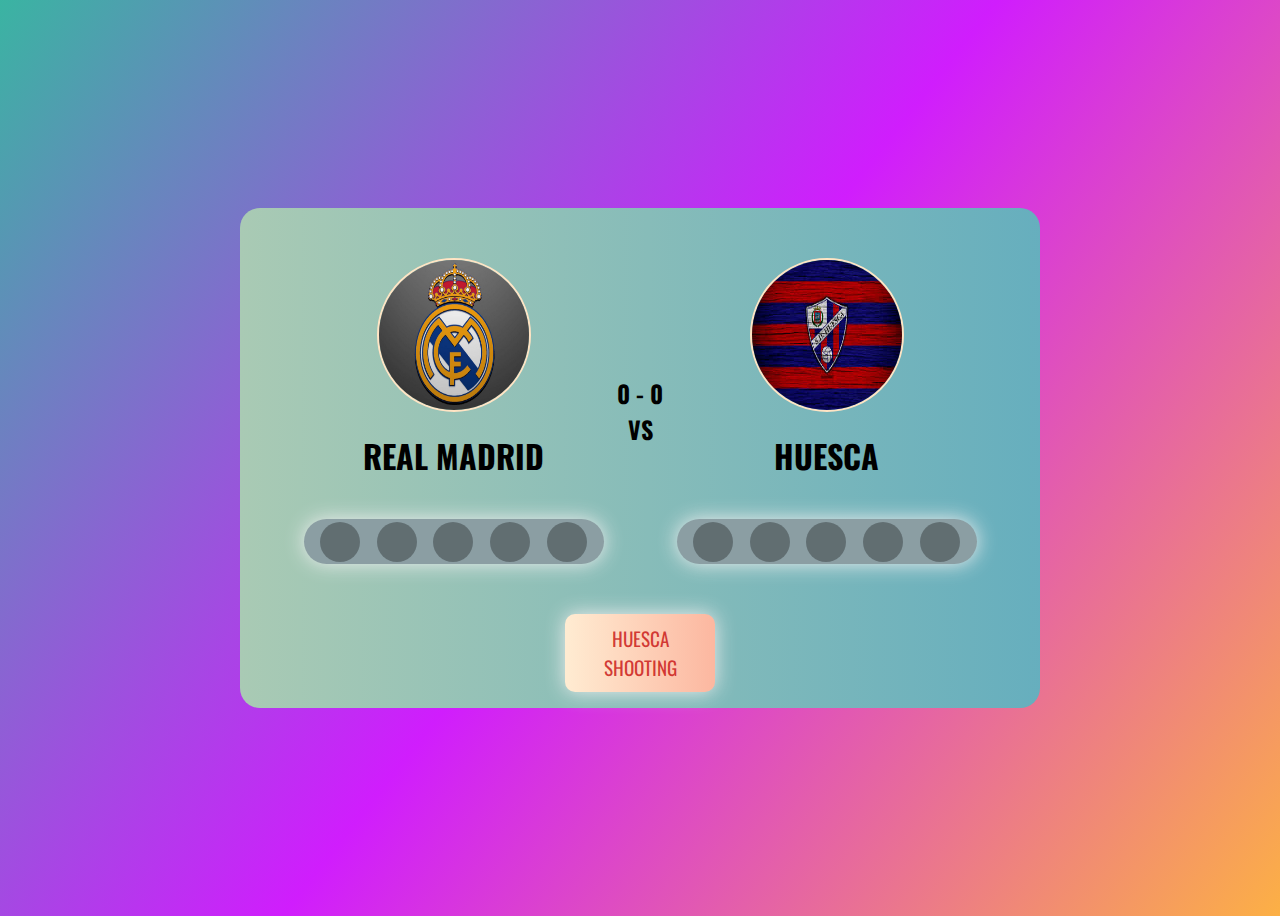
<file: index.html>
<!DOCTYPE html>
<html lang="en">

<head>
    <meta charset="UTF-8">
    <meta http-equiv="X-UA-Compatible" content="IE=edge">
    <meta name="viewport" content="width=device-width, initial-scale=1.0">
    <title>Penalty Shootout</title>
    <link rel="stylesheet" href="style.css">
</head>

<body>

    <div class="container">
        <div class="row">
        <div class="col">
         
       
        <img class="team-logo" src="Asset/c75c28559e048ecb2e0c232a374ebaa2.jpg" alt="Team Liquid">
        <span class="name" id="team1-name"></span>
        <div class="row spacing team1-roundscore container-2" id="team-1-score">
            <span class="col circle"></span>
            <span class="col circle"></span>
            <span class="col circle"></span>
            <span class="col circle"></span>
            <span class="col circle"></span>
           
        </div>
        </div>
        <div class="col">
            <h2>
            <span id="team1-score"></span>
            <span>-</span>
            <span id="team2-score"></span>
            <div class="col">
                <span>VS</span>
            </div>
            </h2>
        </div>
        
    <div class="col">
       
        <img class="team-logo" src="./Asset/download (3).jpg" alt="G2">
        <span class="name" id="team2-name"></span>
        <div class="row spacing container-2" id="team-2-score">
            <span class="col circle"></span>
            <span class="col circle"></span>
            <span class="col circle"></span>
            <span class="col circle"></span>
            <span class="col circle"></span>
        </div>
    </div>
        </div>
    <div class="row">
        <button id="button" onclick="buttonclicked()"></button>
    </div>
   
<div class="row" id="result" hidden></div>
</div>
<script src="./app.js"></script>
</body>
</html>
</file>
<file: style.css>
@import url('https://fonts.googleapis.com/css2?family=Oswald&display=swap');
*
{
    font-family: 'Oswald', sans-serif;
}

body
{
    background: rgb(58, 180, 162);
    background: linear-gradient(128deg, rgba(58, 180, 162, 1) 0%, rgba(208, 29, 253, 1) 50%, rgba(252, 176, 69, 1) 100%);
    height: 100vh;
    display: flex;
    justify-content: center;
}

.container
{
height: 400px;    
width: 700px;
display: flex;
flex-direction: column;
background: rgb(135, 95, 211);
padding: 50px;
transition: 0.5s;
background-size: 200%;
border-radius: 20px;
align-self: center;
 background-image: linear-gradient(to right, #a9cab4 0%, #65aebe 51%, #f83933 100%);
}

.row
{
    display: flex;
    flex-direction: row;
}

.col
{
    display: flex;
    flex-direction:column;
    justify-content: center;
    align-items: center;
}

.container>.row
{
    justify-content: space-evenly;
       
}

.container>.col{
    justify-content: space-evenly;
}
.team-logo{
    height: 150px;
    width: 150px;
    border-radius: 50%;
    border: 2px solid bisque;
   
}

.name
{
    margin: 20px;
    font-size: xx-large;
    font-weight: bold;
}
.spacing
{
    font-size: xx-large;
    font-weight: 800;
    width: 200px;
    justify-content: space-evenly;
    
}

#button
{
  width: 150px;
  margin-top: 50px;
  padding: 10px;
  display: relative;
  font-size: larger;
  text-align: center;
  text-transform: uppercase;
  transition: 0.5s;
  background-size: 200% ;
  color: rgba(199, 15, 15, 0.788);
  box-shadow: 0 0 20px #eee;
  border-radius: 10px;
  border: none;
   
 background-image: linear-gradient(to right, #ffecd2 0%, #fcb69f 51%, #ffecd2 100%);
}

#button:hover 
{
  background-position: right center; 
  box-shadow: 0 0 10px 0 black;
}

.container:hover
 {
 background-position: right center;
  box-shadow: 0 0 10px 0 rgb(22, 22, 19);
}

.container-2:hover
{
box-shadow: 0 0 10px 0 rgb(22, 22, 19);
}
.circle:hover
{
box-shadow: 0 0 10px 0 rgb(22, 22, 19);
}
.team-logo:hover
{
    
  box-shadow: 0 0 10px 0 rgb(190, 202, 21);
}

#result
{
    margin-top: 50px;
    background-image: linear-gradient( #ffecd2 0%, #fcb69f 51%, #ffecd2 100%);
    text-transform: uppercase;
    font-weight: bold;
    font-size: xx-large ;

}

.container-2 {
    height: 45px;
    width: 300px;
    margin-top: 20px;
    display: flex;
    align-items: center;
    justify-content: space-evenly;
    background-color: rgb(139, 158, 163);
    border-radius: 50px;
    box-shadow: 0 0 20px #eee;
}

.circle{
    height:40px ;
    width: 40px;
    background-color: rgba(0,0,0,0.3);
    border-radius: 50%;
  

}
</file>
